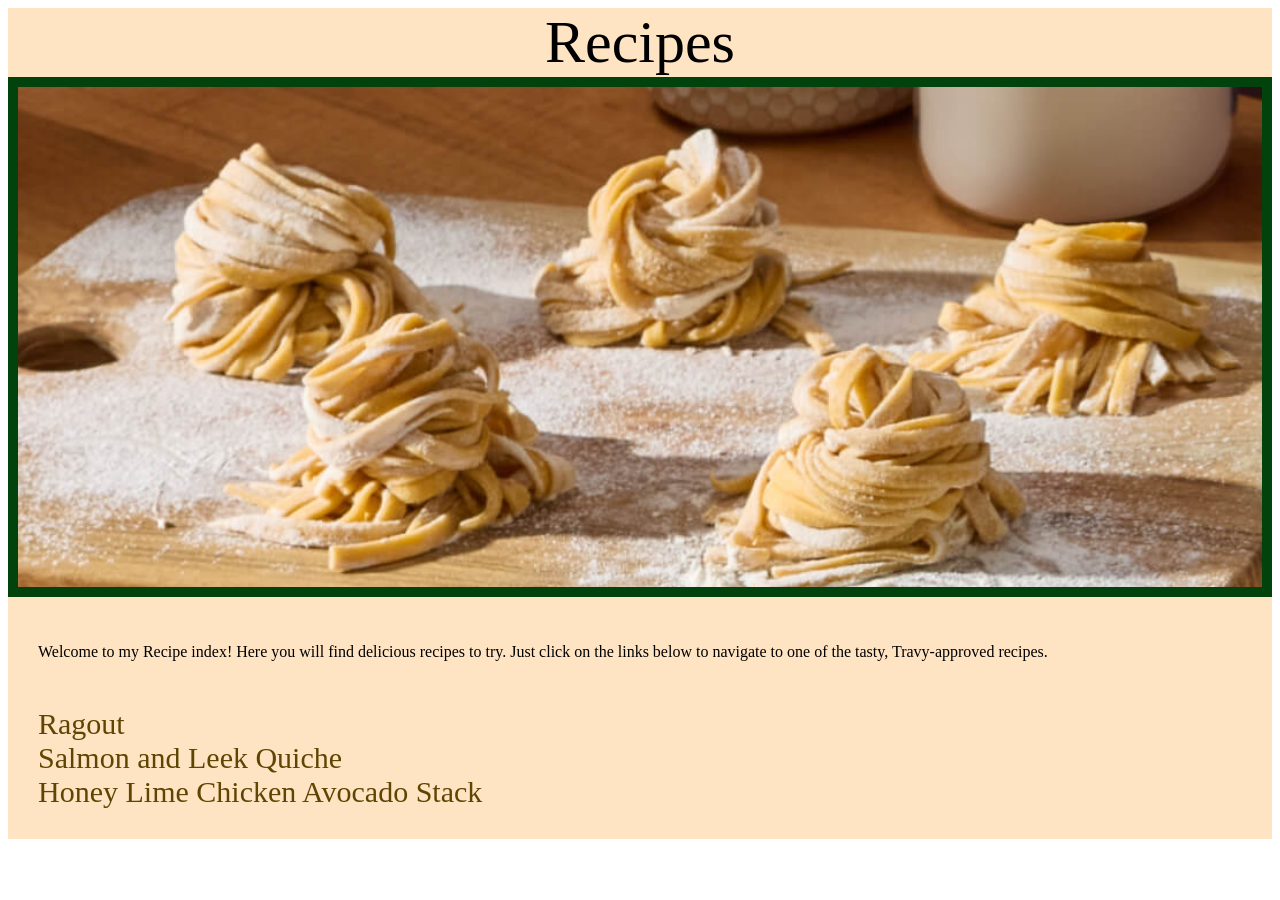
<file: recipes/index.html>
<!DOCTYPE html>
<html lang="en">
<head>
    <meta charset="UTF-8">
    <meta name="viewport" content="width=device-width, initial-scale=1.0">
    <title>Travy's Terrific Treats</title>
    <link rel="stylesheet" href="./styles.css" />
</head>
<body>
    <div class="body">
        <h1 class="title">Recipes</h1>
    <div class="hero">
        <img class="hero-image" src="./images/Fresh-Past-Dough__1_.jpg" alt="Delicious floured pasta dough in piles on a wooden cutting board" height="500" width="500">
        </div>
        <p class="blurb">
         Welcome to my Recipe index! Here you will find delicious recipes to try. Just click on the links below to navigate to one of the tasty, Travy-approved recipes.
        </p>
        <ul class="recipes">
            <li class="recipe recipe-1"><a class="link" href="recipes/ragout.html">Ragout</a></li>
            <li class="recipe recipe-2"><a class="link" href="recipes/salmon-and-leek-quiche.html">Salmon and Leek Quiche</a></li>
            <li class="recipe recipe-3"><a class="link" href="recipes/honey-lime-chicken-avocado-stack.html">Honey Lime Chicken Avocado Stack</a></li>
        </ul>
    </div>


    
</body>
</html>
</file>
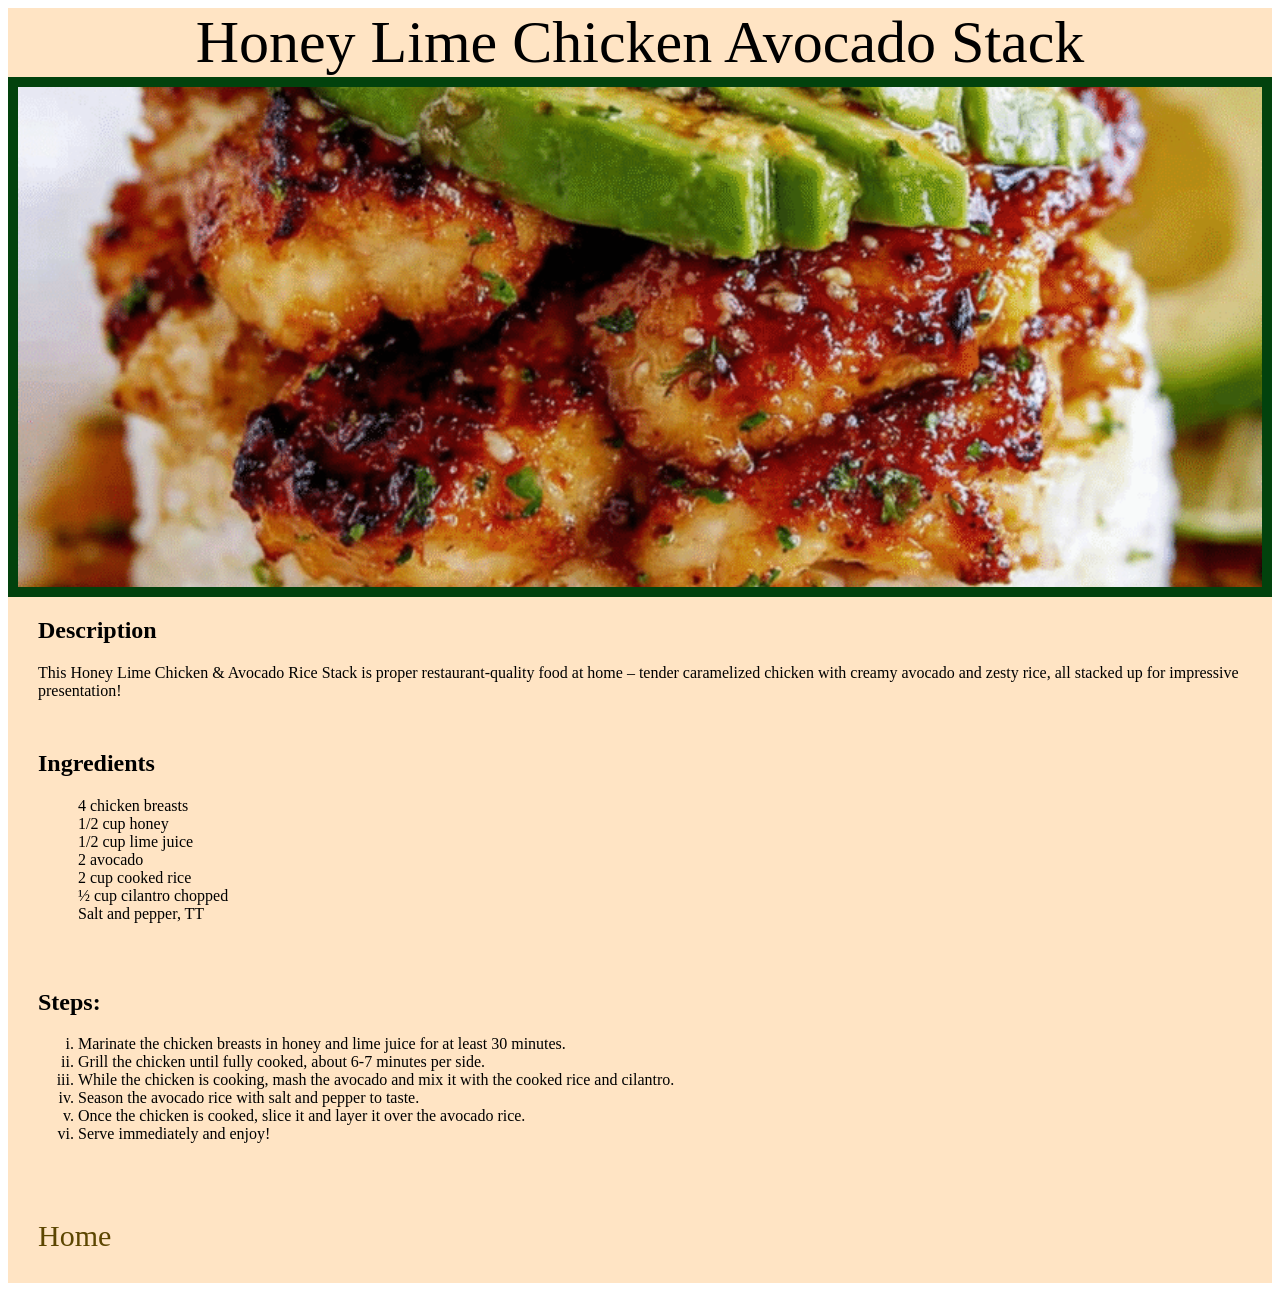
<file: recipes/recipes/honey-lime-chicken-avocado-stack.html>
<!DOCTYPE html>
<html lang="en">
<head>
    <meta charset="UTF-8">
    <meta name="viewport" content="width=device-width, initial-scale=1.0">
    <title>Hustlin' Honey Lime Chicken Avocado Stack</title>
    <link rel="stylesheet" href="../styles.css" />
</head>
<body>
    <div class="body">
    <h1 class="title">Honey Lime Chicken Avocado Stack</h1>
    <div class="hero">
    <img class="hero-image" src="../images/Honey-Lime-Chicken-Avocado-Rice-Stack-1-847x1024.png" alt="Seasoned avocados atop glazed chicken piled on rice" height="500" width="460">
    </div>
    <h2 class="small-header">Description</h2>
    <p class="description">This Honey Lime Chicken & Avocado Rice Stack is proper restaurant-quality food at home – tender caramelized chicken with creamy avocado and zesty rice, all stacked up for impressive presentation!</p>
    <h2 class="small-header">Ingredients</h2>
    <div class="ingredients">
        <ul class="necessary-ingredients">
        <li class="ingredient">4 chicken breasts</li>
        <li class="ingredient">1/2 cup honey</li>
        <li class="ingredient">1/2 cup lime juice</li>
        <li class="ingredient">2 avocado</li>
        <li class="ingredient">2 cup cooked rice</li>
        <li class="ingredient">½ cup cilantro chopped</li>
        <li class="ingredient">Salt and pepper, TT</li>
    </ul>
    </div>
    <div class="directions">
    <h2 class="steps">Steps:</h2>
    <ol class="listed-steps">
        <li class="step">Marinate the chicken breasts in honey and lime juice for at least 30 minutes.</li>
        <li class="step">Grill the chicken until fully cooked, about 6-7 minutes per side.</li>
        <li class="step">While the chicken is cooking, mash the avocado and mix it with the cooked rice and cilantro.</li>
        <li class="step">Season the avocado rice with salt and pepper to taste.</li>
        <li class="step">Once the chicken is cooked, slice it and layer it over the avocado rice.</li>
        <li class="step">Serve immediately and enjoy!</li>
    </ol>
    </div>
    <p class="back-home"><a class="link" href="../index.html">Home</a></p>
    </div>
</body>
</html>
</file>
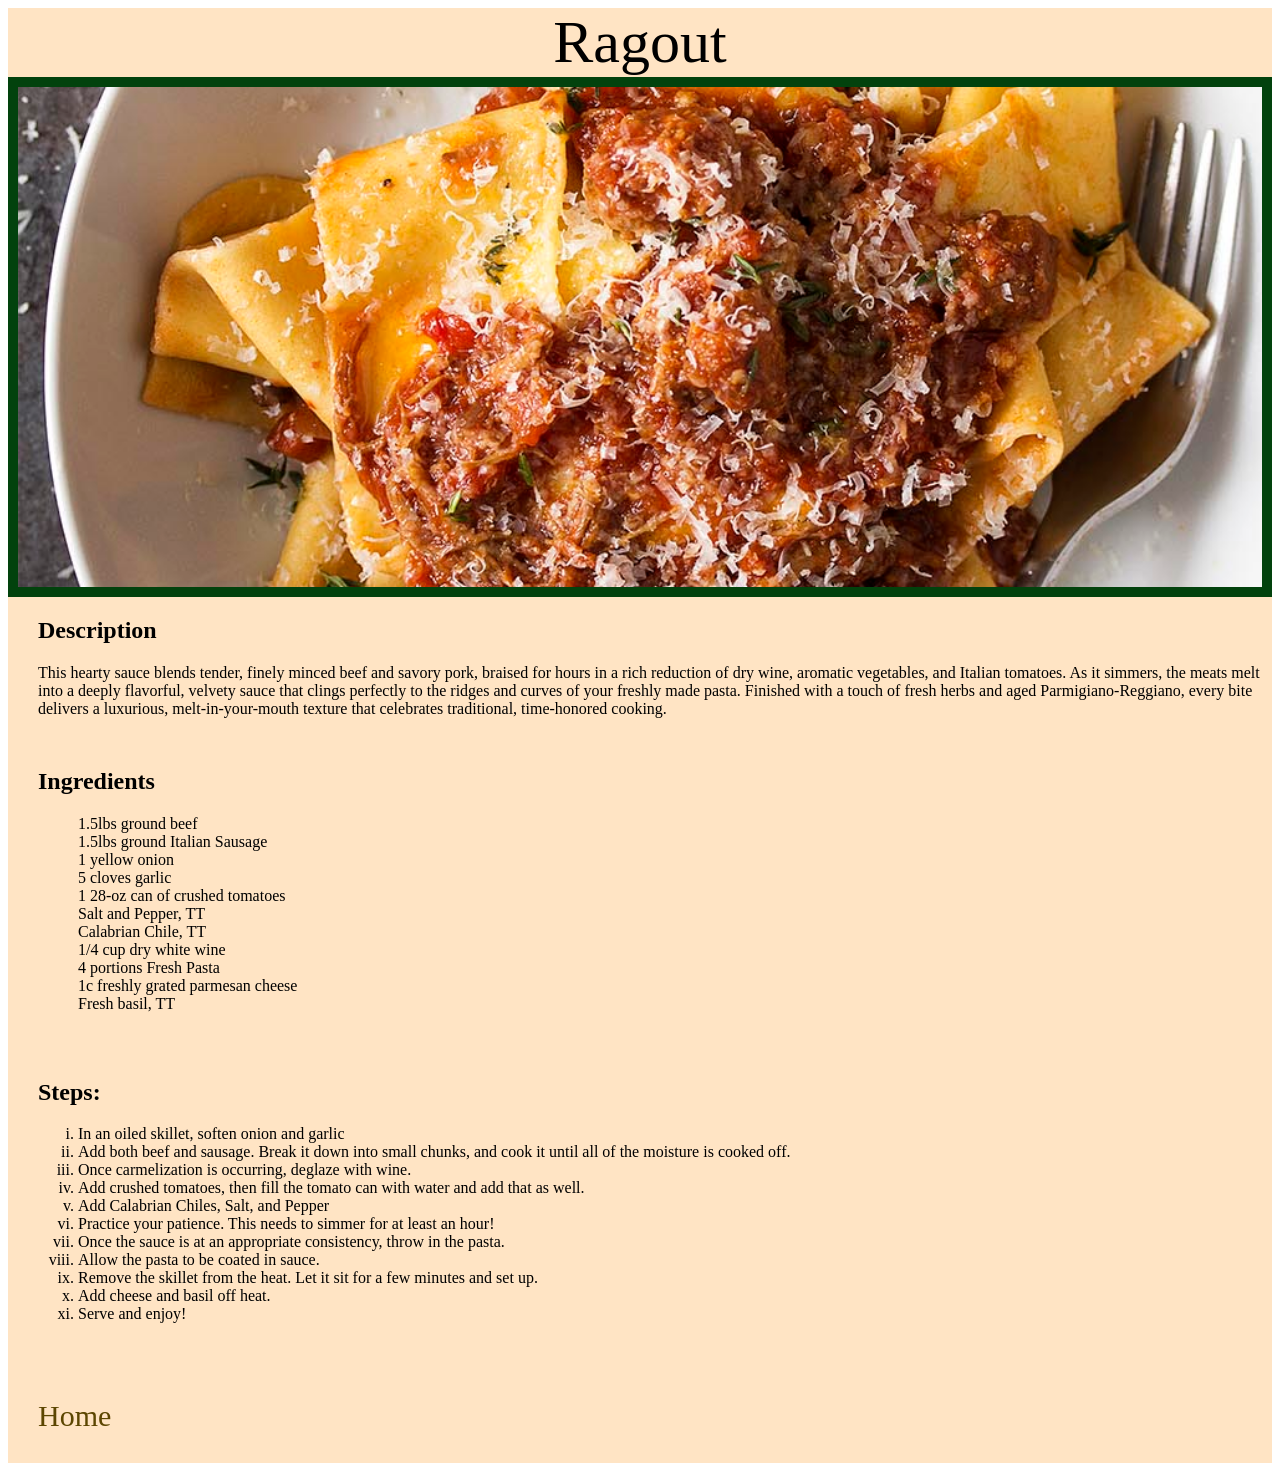
<file: recipes/recipes/ragout.html>
<!DOCTYPE html>
<html lang="en">
<head>
    <meta charset="UTF-8">
    <meta name="viewport" content="width=device-width, initial-scale=1.0">
    <title>Ridiculous Ragout</title>
    <link rel="stylesheet" href="../styles.css" />
</head>
<body>
    <div class="body">
    <h1 class="title">Ragout</h1>
    <div class="hero">
    <img class="hero-image" src="../images/pork-shoulder-ragu-1.jpg" alt="Fresh pasta covered with a savory ragout and topped with fresh grated cheese" height="500" width="460">
    </div>
    <h2 class="small-header">Description</h2>
    <p class="description">This hearty sauce blends tender, finely minced beef and savory pork, braised for hours in a rich reduction of dry wine, aromatic vegetables, and Italian tomatoes. As it simmers, the meats melt into a deeply flavorful, velvety sauce that clings perfectly to the ridges and curves of your freshly made pasta. Finished with a touch of fresh herbs and aged Parmigiano-Reggiano, every bite delivers a luxurious, melt-in-your-mouth texture that celebrates traditional, time-honored cooking.</p>
    <h2 class="small-header">Ingredients</h2>
    <div class="ingredients">
    <ul class="necessary-ingredients">
        <li class="ingredient">1.5lbs ground beef</li>
        <li class="ingredient">1.5lbs ground Italian Sausage</li>
        <li class="ingredient">1 yellow onion</li>
        <li class="ingredient">5 cloves garlic</li>
        <li class="ingredient">1 28-oz can of crushed tomatoes</li>
        <li class="ingredient">Salt and Pepper, TT</li>
        <li class="ingredient">Calabrian Chile, TT</li>
        <li class="ingredient">1/4 cup dry white wine</li>
        <li class="ingredient">4 portions Fresh Pasta</li>
        <li class="ingredient">1c freshly grated parmesan cheese</li>
        <li class="ingredient">Fresh basil, TT</li>
    </ul>
    </div>
    <div class="directions">
    <h2 class="steps">Steps:</h2>
    <ol class="listed-steps">
        <li class="step">In an oiled skillet, soften onion and garlic</li>
        <li class="step">Add both beef and sausage. Break it down into small chunks, and cook it until all of the moisture is cooked off.</li>
        <li class="step">Once carmelization is occurring, deglaze with wine.</li>
        <li class="step">Add crushed tomatoes, then fill the tomato can with water and add that as well.</li>
        <li class="step">Add Calabrian Chiles, Salt, and Pepper</li>
        <li class="step">Practice your patience. This needs to simmer for at least an hour!</li>
        <li class="step">Once the sauce is at an appropriate consistency, throw in the pasta.</li>
        <li class="step">Allow the pasta to be coated in sauce.</li>
        <li class="step">Remove the skillet from the heat. Let it sit for a few minutes and set up.</li>
        <li class="step">Add cheese and basil off heat.</li>
        <li class="step">Serve and enjoy!</li>
    </ol>
    </div>
    <p class="back-home"><a class="link" href="../index.html">Home</a></p>
    </div>
</body>
</html>
</file>
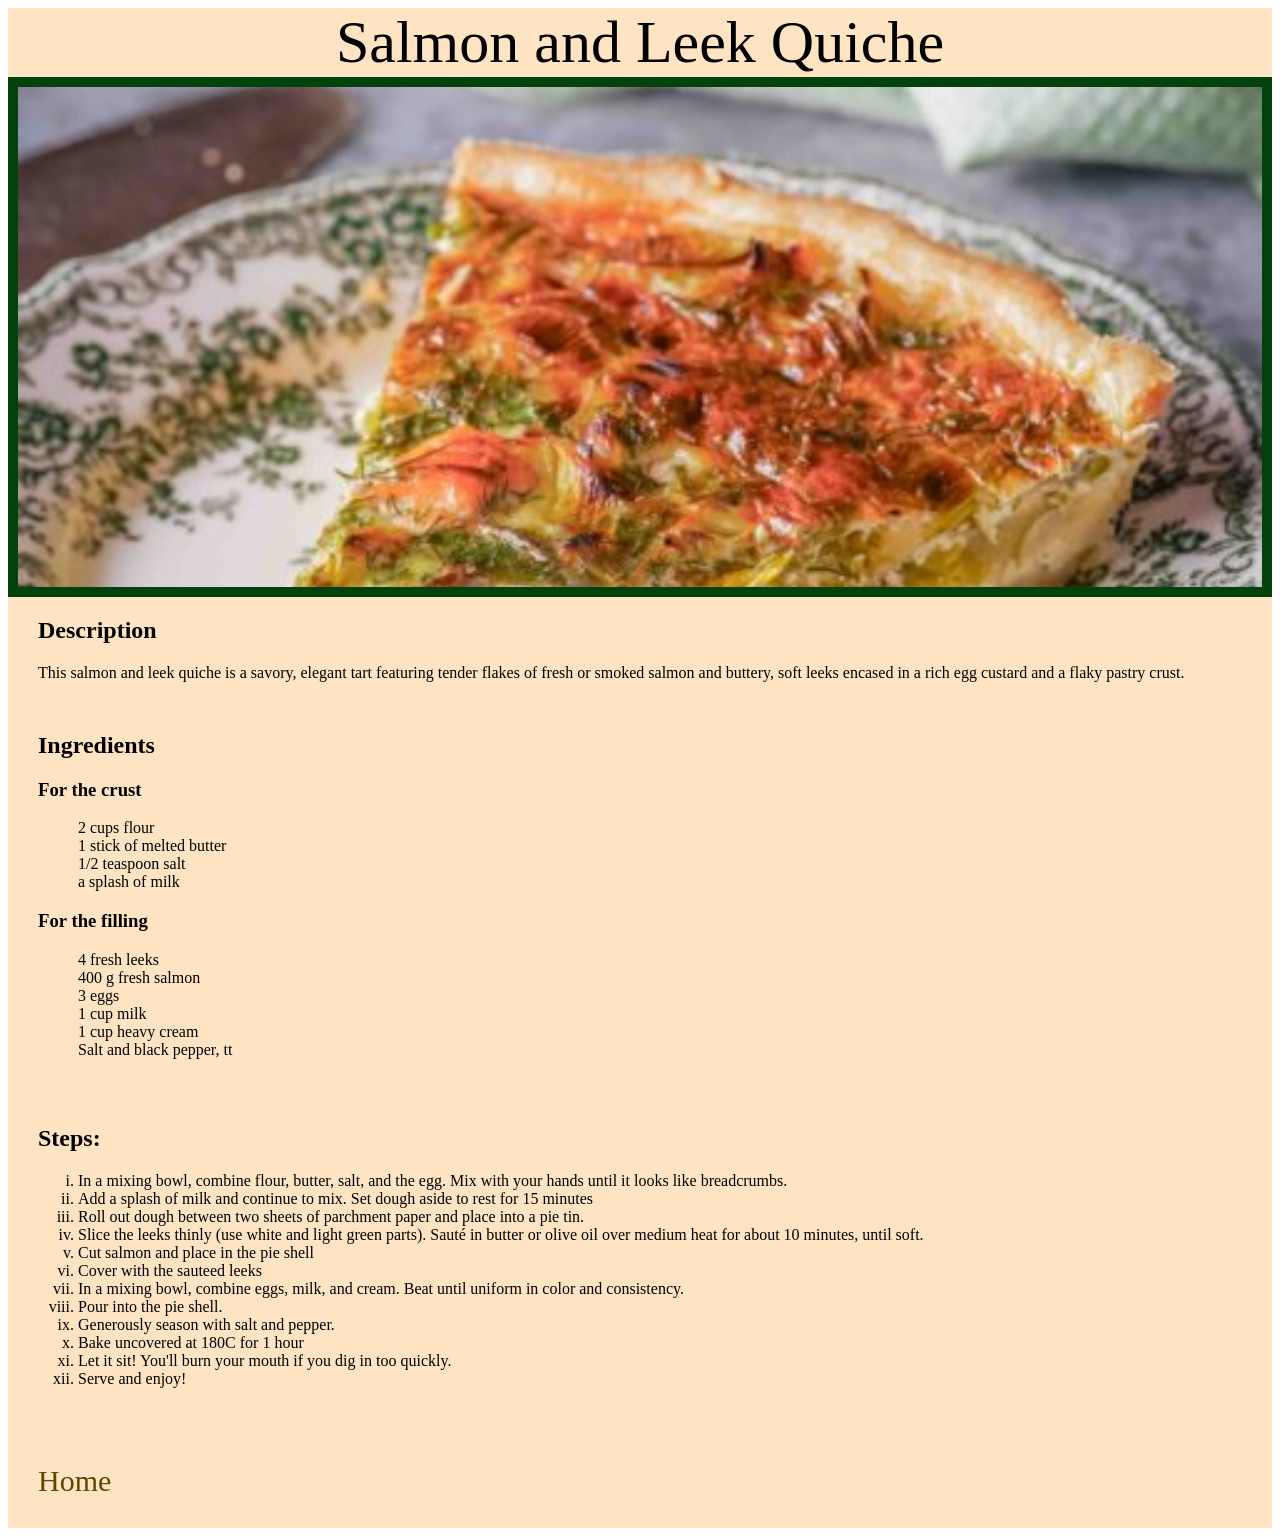
<file: recipes/recipes/salmon-and-leek-quiche.html>
<!DOCTYPE html>
<html lang="en">
<head>
    <meta charset="UTF-8">
    <meta name="viewport" content="width=device-width, initial-scale=1.0">
    <title>Slammin' Salmon and Leek Quiche</title>
    <link rel="stylesheet" href="../styles.css" />
</head>
<body>
    <div class="body">
    <h1 class="title">Salmon and Leek Quiche</h1>
    <div class="hero">
    <img class="hero-image" src="../images/quiche-saumon-poireaux-22-500x500.jpg" alt="A slice of quiche tantalizingly sitting atop a nice plate ready to be eaten." height="500" width="460">
    </div>
    <h2 class="small-header">Description</h2>
    <p class="description">This salmon and leek quiche is a savory, elegant tart featuring tender flakes of fresh or smoked salmon and buttery, soft leeks encased in a rich egg custard and a flaky pastry crust.</p>
    <h2 class="small-header">Ingredients</h2>
    <h3 class="smaller-header">For the crust</h3>
    <div class="ingredients" style="padding-bottom: 0px;">
    <ul class="necessary-ingredients">
        <li class="ingredient">2 cups flour</li>
        <li class="ingredient">1 stick of melted butter</li>
        <li class="ingredient">1/2 teaspoon salt</li>
        <li class="ingredient">a splash of milk</li>
    </ul>
    </div>
    <h3 class="smaller-header">For the filling</h3>
    <div class="ingredients">
    <ul class="necessary-ingredients">
        <li class="ingredient">4 fresh leeks</li>
        <li class="ingredient">400 g fresh salmon</li>
        <li class="ingredient">3 eggs</li>
        <li class="ingredient">1 cup milk</li>
        <li class="ingredient">1 cup heavy cream</li>
        <li class="ingredient">Salt and black pepper, tt</li>
    </ul>
    </div>
    <div class="directions">
    <h2 class="steps">Steps:</h2>
    <ol class="listed-steps">
        <li class="step">In a mixing bowl, combine flour, butter, salt, and the egg. Mix with your hands until it looks like breadcrumbs.</li>
        <li class="step">Add a splash of milk and continue to mix. Set dough aside to rest for 15 minutes</li>
        <li class="step">Roll out dough between two sheets of parchment paper and place into a pie tin.</li>
        <li class="step">Slice the leeks thinly (use white and light green parts). Sauté in butter or olive oil over medium heat for about 10 minutes, until soft.</li>
        <li class="step">Cut salmon and place in the pie shell</li>
        <li class="step">Cover with the sauteed leeks</li>
        <li class="step">In a mixing bowl, combine eggs, milk, and cream. Beat until uniform in color and consistency.</li>
        <li class="step">Pour into the pie shell.</li>
        <li class="step">Generously season with salt and pepper.</li>
        <li class="step">Bake uncovered at 180C for 1 hour</li>
        <li class="step">Let it sit! You'll burn your mouth if you dig in too quickly.</li>
        <li class="step">Serve and enjoy!</li>
    </ol>
    </div>
    <p class="back-home"><a class="link" href="../index.html">Home</a></p>
    </div>
</body>
</html>
</file>
<file: recipes/styles.css>
.hero {
    padding: 10px;
    background-color: rgb(2, 66, 13);
}

.title {
    text-align: center;
    font-size: 60px;
    font-weight: normal;
    margin: 0;
}

.hero-image {
    display: block;
    margin: auto;
    width: 100%;
  aspect-ratio: 16 / 9;
  object-fit: cover;
}

.body {
    background-color: bisque;
}

.blurb {
    padding-top: 30px;
    padding-left: 30px;
}

.description {
    padding-left: 30px;
    padding-bottom: 30px;
}

.recipes {
    display: flex;
    flex-direction: column;
    justify-content: space-around;
    align-items: left;
    list-style: none;
    margin: 0;
    padding: 30px;
}

.back-home {
    display: flex;
    flex-direction: column;
    justify-content: space-around;
    align-items: left;
    list-style: none;
    margin: 0;
    padding: 30px;
}

.link {
    text-decoration: none;
    font-size: 30px;
    font-weight: normal;
    color: #5c4601;
}

.small-header {
    padding-left: 30px;
}

.smaller-header {
    padding-left: 30px;
}

.directions {
    padding-left: 30px;
    padding-bottom: 30px;
}

.ingredients {
    padding-left: 30px;
    padding-bottom: 30px;
}

.necessary-ingredients {
    list-style: none;
}

.listed-steps {
    list-style: lower-roman;
}
</file>
